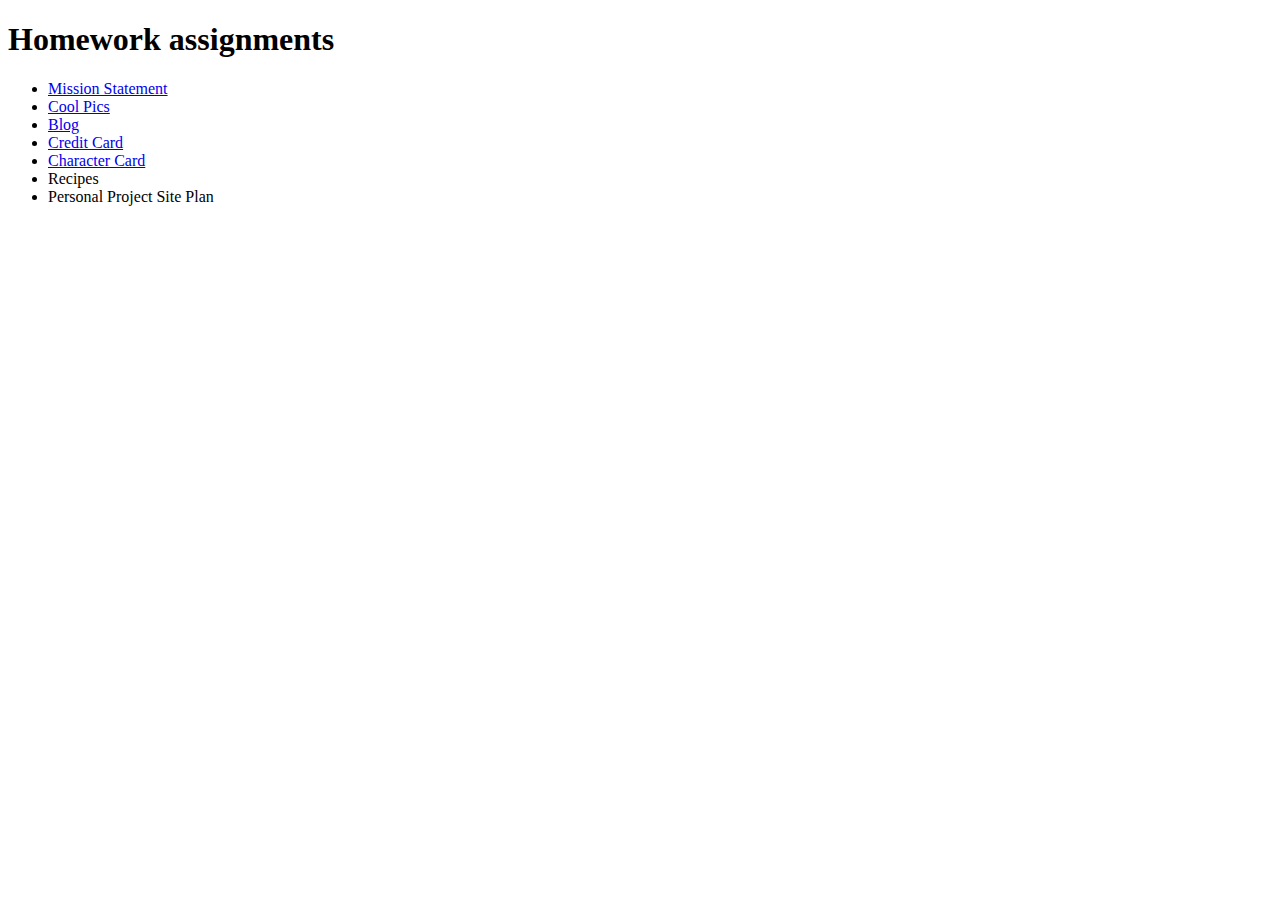
<file: index.html>
<!DOCTYPE html>
<html lang="en">
<head>
    <meta charset="UTF-8">
    <meta name="viewport" content="width=device-width, initial-scale=1.0">
    <title>Document</title>
</head>
<body>
    <h1>Homework assignments</h1>
    <ul>
        <li><a href="mission/index.html">Mission Statement</a></li>
        <li><a href="coolpic/index.html">Cool Pics</a></li>
        <li><a href="blog/index.html">Blog</a></li>
        <li><a href="creditcard/index.html">Credit Card</a></li>
        <li><a href="charactercard/index.html">Character Card</a></li>
        <li><a href="recipes/index.html"></a>Recipes</li>
        <li><a href="ethachu/site-plan.html"></a>Personal Project Site Plan</li>

    </ul>
    
    
</body>
</html>
</file>
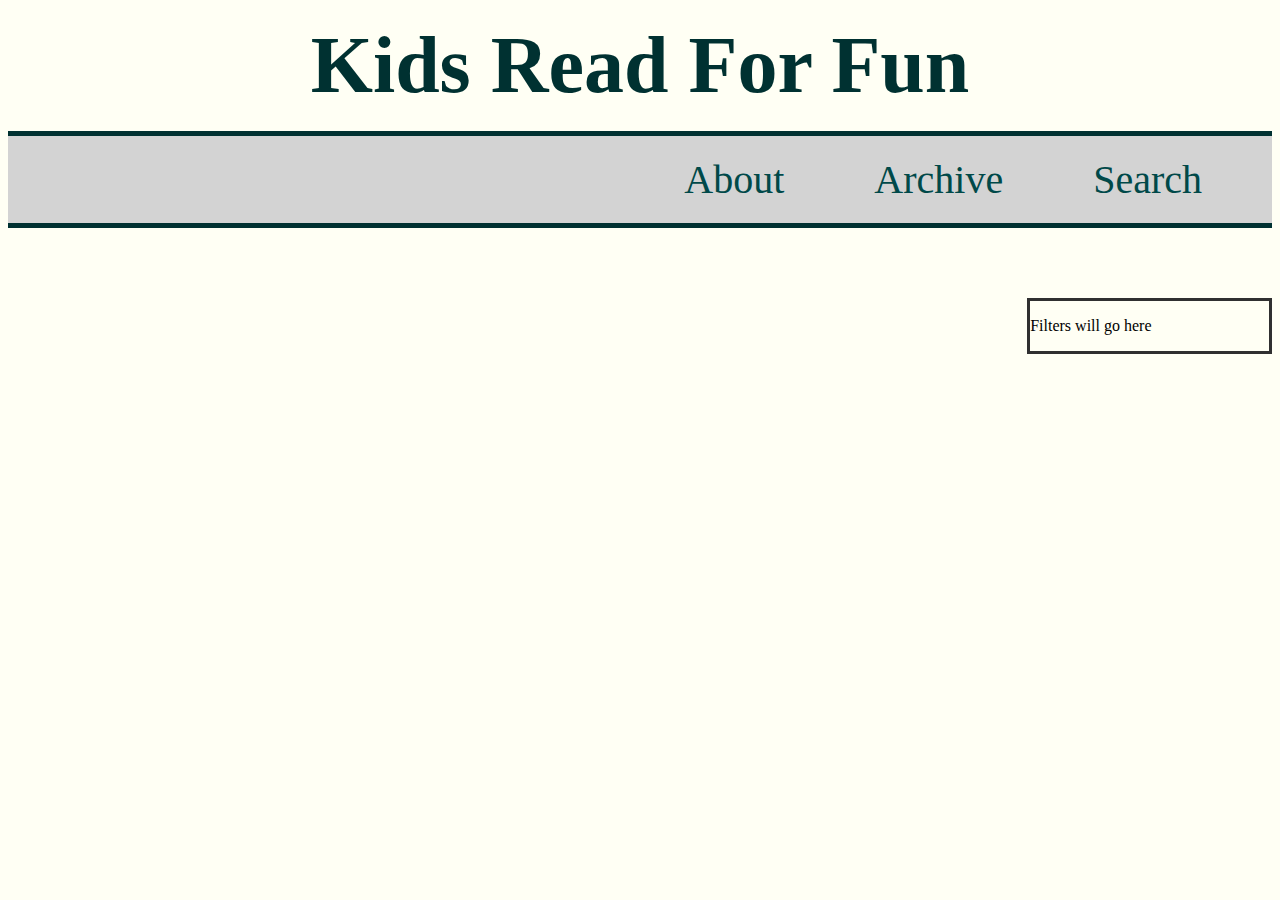
<file: blog/index.html>
<!DOCTYPE html>
<html>
<head>
    <meta charset="UTF-8" />
    <title>Book Blog</title>
    <meta name="author" content="Aaron Aultz">
    <meta name="description" content="book blog exercise">
    <meta name="viewport" content="width=device-width, initial-scale=1.0">
    <link rel="stylesheet" href="blog.css">
    <script src="blog.js" defer></script>

</head>
<body>
    <header>
        <h1 class="main-title">Kids Read For Fun</h1>
        <nav  class="main-nav">
            <ul>
                <li><a href="#">About</a></li>
                <li><a href="#">Archive</a></li>
                <li><a href="#">Search</a></li>
            </ul>
        </nav>
    </header>
    <main>
        <div class="grid-container">
            <div class="blog-articles" id="articlesContainer">
            </div>
            <div class="filter-column">
                <p>Filters will go here</p>
            </div>
            
            
            
        </div>
    </main>
    <footer>

    </footer>
</body>
</html>
</file>
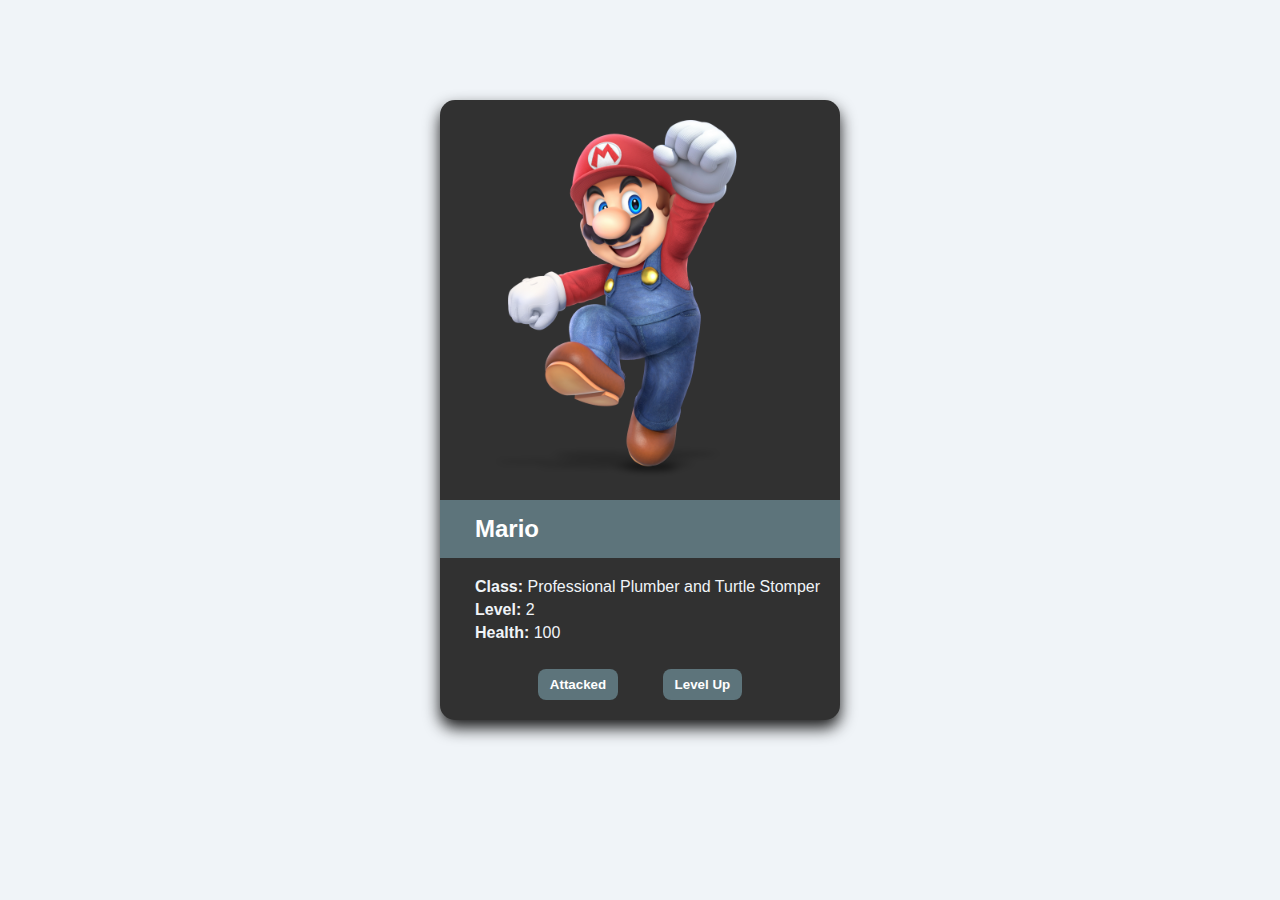
<file: charactercard/index.html>
<!DOCTYPE html>
<html lang="en">
<head>
    <meta property="og:title" content="Character Card">
    <meta property="og:type" content="website" />
    <meta property="og:description" content="Dynamic Character Card">
    <meta property="og:image" content="URL to an image">
    <meta property="og:url" content="URL of the page">
    <meta name="twitter:card" content="summary_large_image">
    <meta charset="UTF-8" />
    <meta name="viewport" content="width=device-width, initial-scale=1.0"/>
    <title>Character Card</title>
    <link href="styles.css" rel="stylesheet">
</head>
<body>

  <div class="card">
    <img class="image" src="#" alt="mario image">
    <div class="name"></div>
    <div class="stats">
      <p><strong>Class:</strong> <span id="class"></span></p>
      <p><strong>Level:</strong> <span id="level"></span></p>
      <p><strong>Health:</strong> <span id="health"></span></p>
    </div>

    <div class="buttons">
      <button id='attacked'>Attacked</button>
      <button id='levelup'>Level Up</button>
    </div>

    <p id="log"></p>
  </div>

  <script src="script.js"></script>
  </body>
</html>
</file>
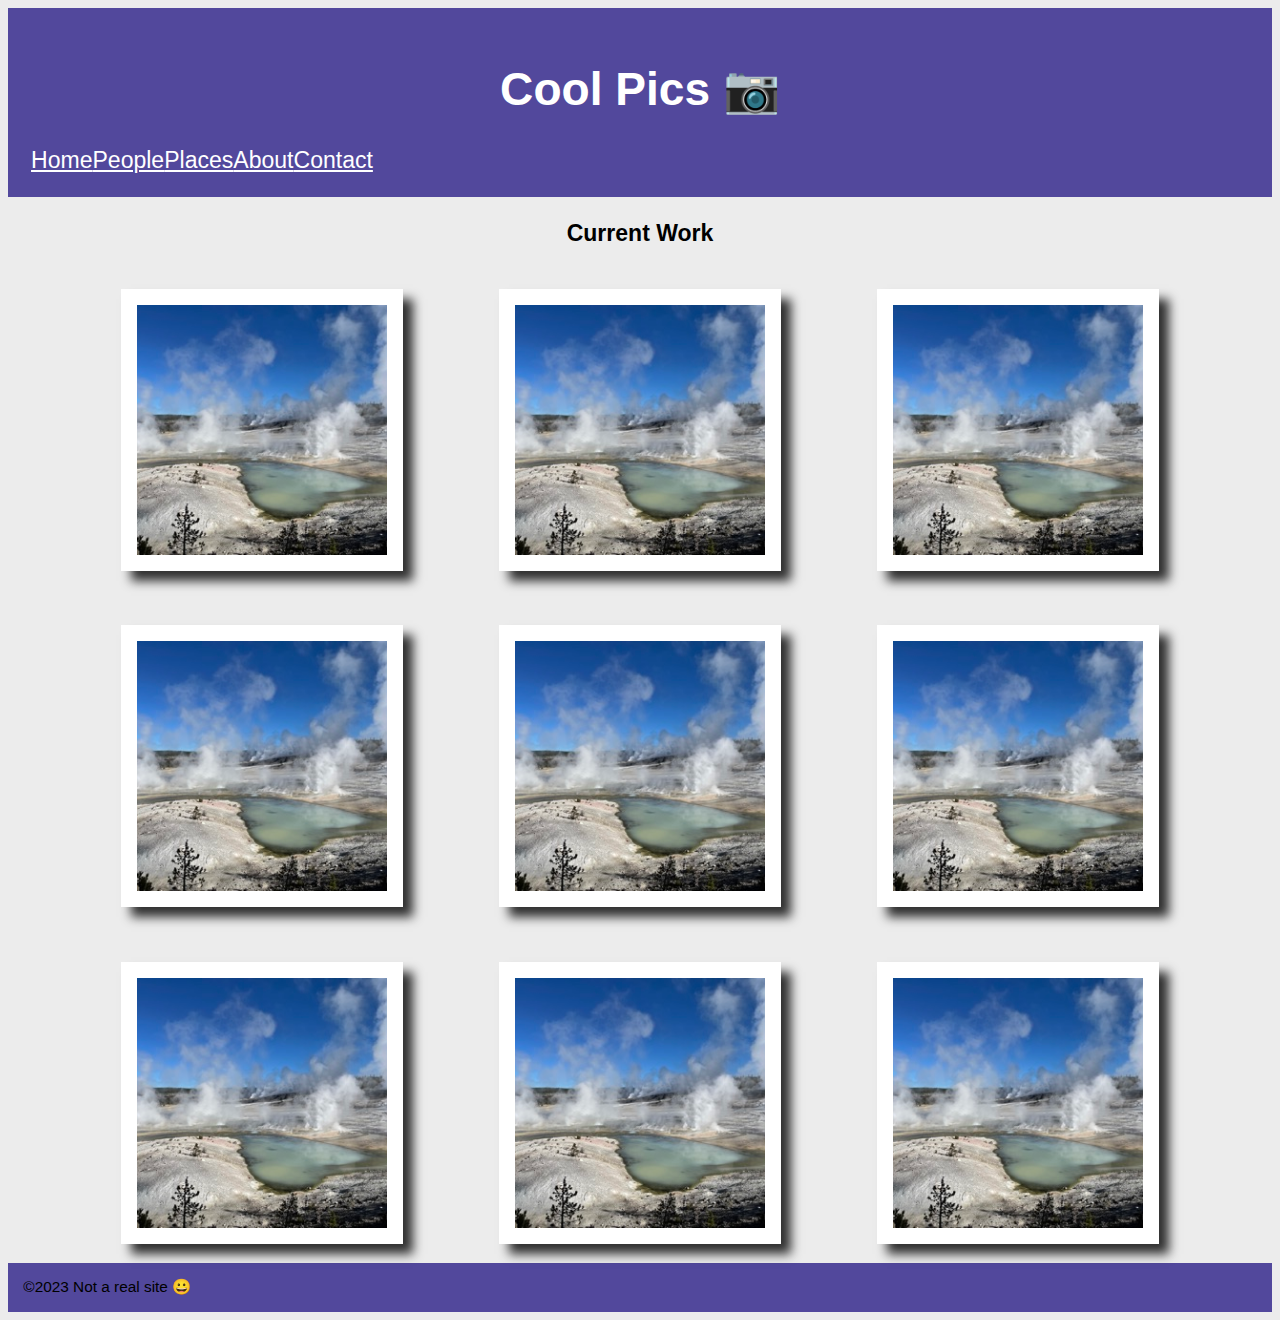
<file: coolpics/index.html>
<!DOCTYPE html>
<html lang="en">
<head>
    <meta charset="UTF-8">
    <meta name="author" content="Aaron Aultz">
    <meta name="description" content="cool pics exercise">
    <meta name="viewport" content="width=device-width, initial-scale=1.0">
    <title>Cool Pics</title>
    <link rel="stylesheet" href="coolpics.css">
    
</head>
<body>
    <header>
        <h1>Cool Pics 📷</h1>
        <div class="button-container">
            <button class = "menu-btn">Menu</button>
        </div>
        <nav class = "menu">
           <a href = "#">Home</a> 
           <a href = "#">People</a> 
           <a href = "#">Places</a>
           <a href = "#">About</a>
           <a href = "#">Contact</a>   
        </nav>
    </header>
    <a class = "gallery_heading">Current Work</a>
    <main>
        
        <div class="gallery">
            <figure>
                <img src="norris-sm.jpeg" alt="picture">
            </figure>
            <figure>
                <img src="norris-sm.jpeg" alt="picture">
            </figure>
            <figure>
                <img src="norris-sm.jpeg" alt="picture">
            </figure>
            <figure>
                <img src="norris-sm.jpeg" alt="picture">
            </figure>
            <figure>
                <img src="norris-sm.jpeg" alt="picture">
            </figure>
            <figure>
                <img src="norris-sm.jpeg" alt="picture">
            </figure>
            <figure>
                <img src="norris-sm.jpeg" alt="picture">
            </figure>
            <figure>
                <img src="norris-sm.jpeg" alt="picture">
            </figure>
            <figure>
                <img src="norris-sm.jpeg" alt="picture">
            </figure>
        </div>
    </main>
    <footer>
        <a>©2023 Not a real site 😀</a>
    </footer>





    <script src="coolpics.js"></script>
</body>
</html>
</file>
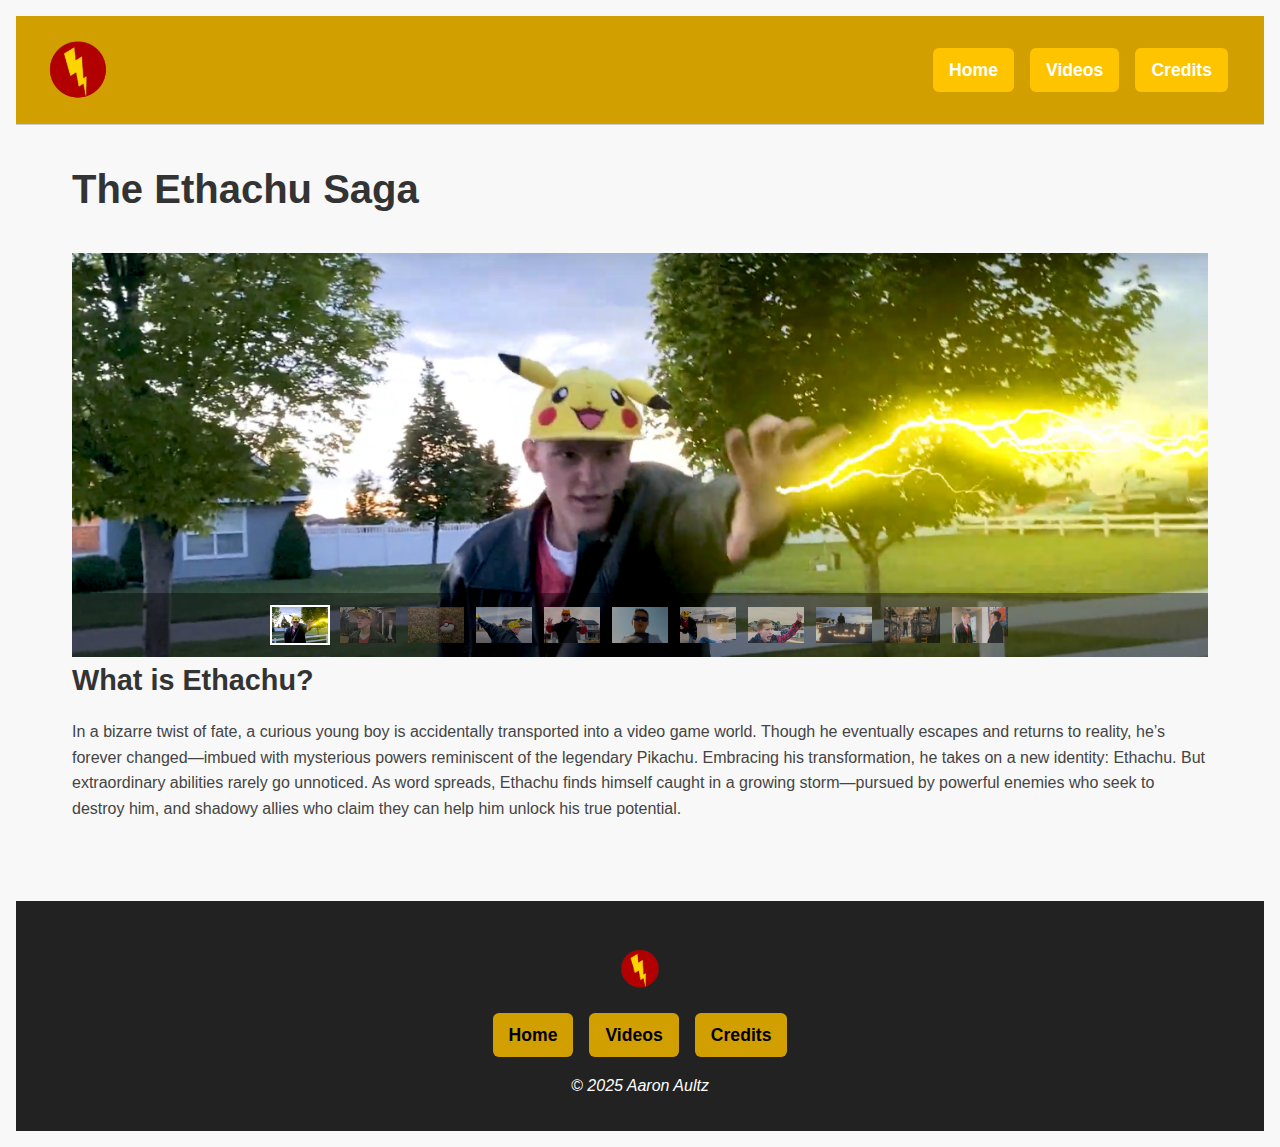
<file: ethachu/index.html>
<!DOCTYPE html>
<html lang="en">
<head>
    <meta charset="UTF-8">
    <meta name="viewport" content="width=device-width, initial-scale=1.0">
    <meta name="author" content="Aaron Aultz">
    <meta name="description" content="Ethachu Movie Series">
    <title>The Ethachu Saga</title>
    <link rel="stylesheet" href="ethachu.css">
    <link rel="icon" type="image/png" href="images/official-logo.png">

</head>
<body>
    <header>
        <img class="main-logo" src="images/official-logo.png" alt="Ethachu Official Logo">
        
        <nav  class="main-nav">
            <ul>
                <li><a href="index.html">Home</a></li>
                <li><a href="videos.html">Videos</a></li>
                <li><a href="credits.html">Credits</a></li>
            </ul>
        </nav>
    </header>
    <main>
        <div class="container">
            <div class="hero-slides">
                <h1 class="main-title">The Ethachu Saga</h1>
                <img id="hero-image" src="images/ethachu_actionshot1.png" alt="Hero image">
                <div id="thumbnail-bar" class="thumbnail-bar"></div>
            </div>
            <div class="description">
                <h2>What is Ethachu?</h2>
                <p>In a bizarre twist of fate, a curious young boy is accidentally transported into a video game world. Though he eventually escapes and returns to reality, he’s forever changed—imbued with mysterious powers reminiscent of the legendary Pikachu. Embracing his transformation, he takes on a new identity: Ethachu. But extraordinary abilities rarely go unnoticed. As word spreads, Ethachu finds himself caught in a growing storm—pursued by powerful enemies who seek to destroy him, and shadowy allies who claim they can help him unlock his true potential. </p>
            </div>
        </div>
    </main>
    <footer>
        <img class="main-logo" src="images/official-logo.png" alt="Ethachu Official Logo">
        <nav  class="footer-nav">
            <ul>
                <li><a href="index.html">Home</a></li>
                <li><a href="videos.html">Videos</a></li>
                <li><a href="credits.html">Credits</a></li>
            </ul>
        </nav>
        <address>&copy; 2025 Aaron Aultz</address>
    </footer>

    <script src = "ethachu.js"></script>
</body>
</html>
</file>
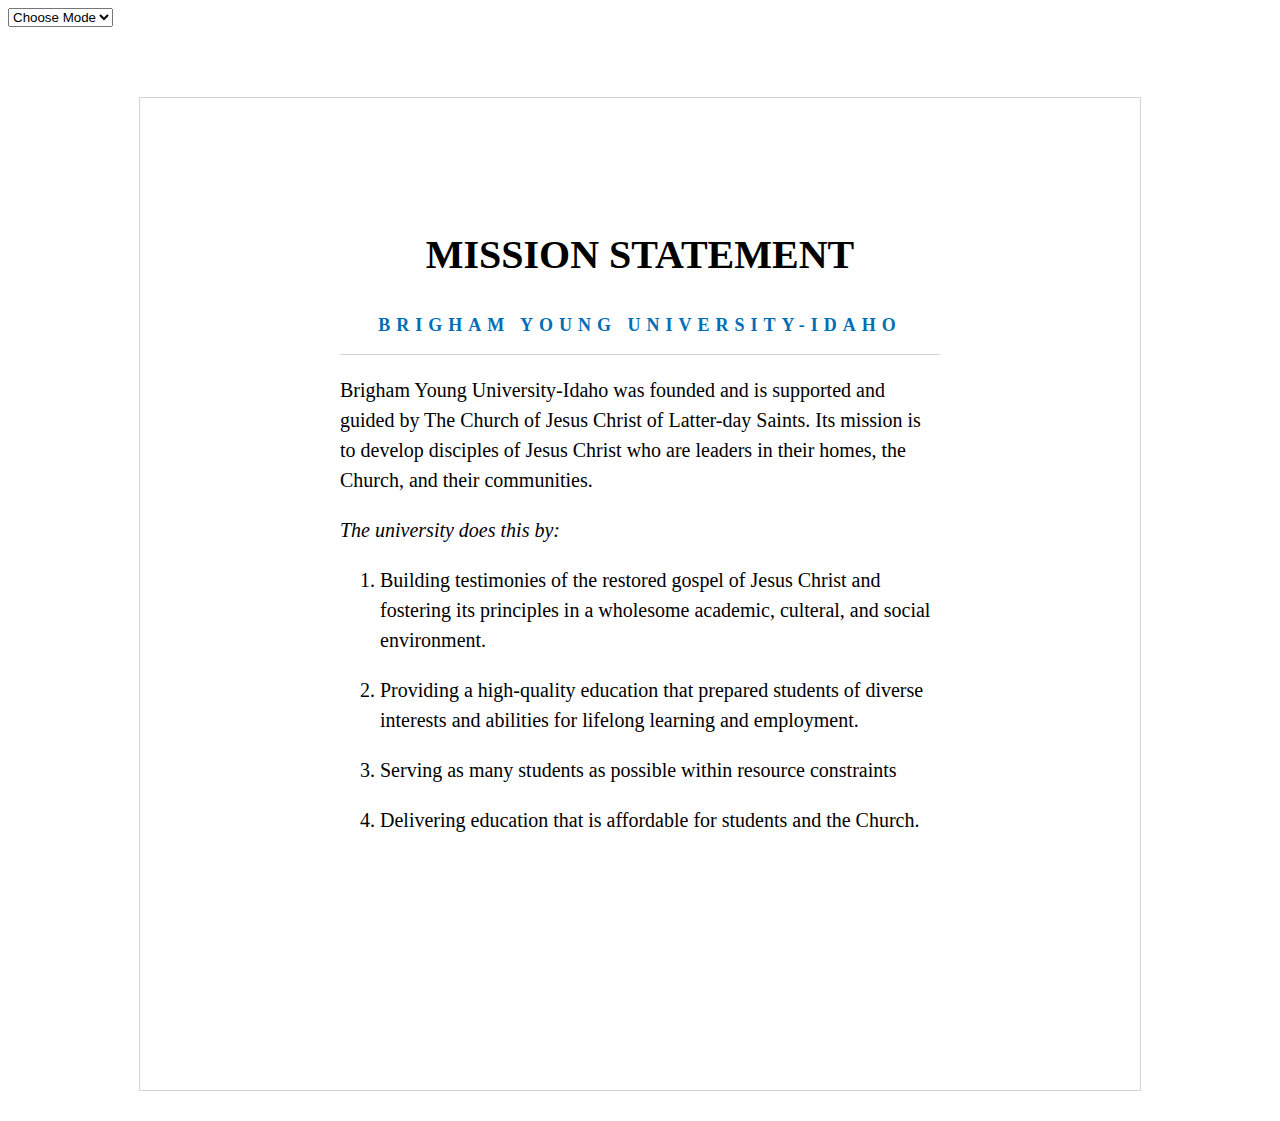
<file: mission/index.html>
<!DOCTYPE html>
<html lang="en">
<head>
    <meta charset="UTF-8">
    <meta name="viewport" content="width=device-width, initial-scale=1.0">
    <title>BYUI Mission Statement</title>
    <link rel="stylesheet" href="styles.css">
</head>
<body class="none">
    <select>
        <option>Choose Mode</option>
        <option value="dark">Dark</option>
        <option value="light">Light</option>
    </select>
    <div class = wrap>
        <div class = content>
            <header>
                <h1>MISSION STATEMENT</h1>
                <h2>BRIGHAM YOUNG UNIVERSITY-IDAHO</h2>
            </header>
            <main>
                <p>Brigham Young University-Idaho was founded and is supported and guided by The Church of Jesus Christ of Latter-day Saints. Its mission is to develop disciples of Jesus Christ who are leaders in their homes, the Church, and their communities.</p>
                <p><em>The university does this by:</em></p>
                <ol class = "list">
                    <li>Building testimonies of the restored gospel of Jesus Christ and fostering its principles in a wholesome academic, culteral, and social environment.</li>
                    <li>Providing a high-quality education that prepared students of diverse interests and abilities for lifelong learning and employment.</li>
                    <li>Serving as many students as possible within resource constraints</li>
                    <li>Delivering education that is affordable for students and the Church.</li>
                </ol>
            </main>
            <footer>
                <img src="byuilogo_dark.png" alt = "BYUI Logo" id = "logo">
            </footer>
        </div>
    </div>




    <script src="mission.js"></script>
</body>
</html>
</file>
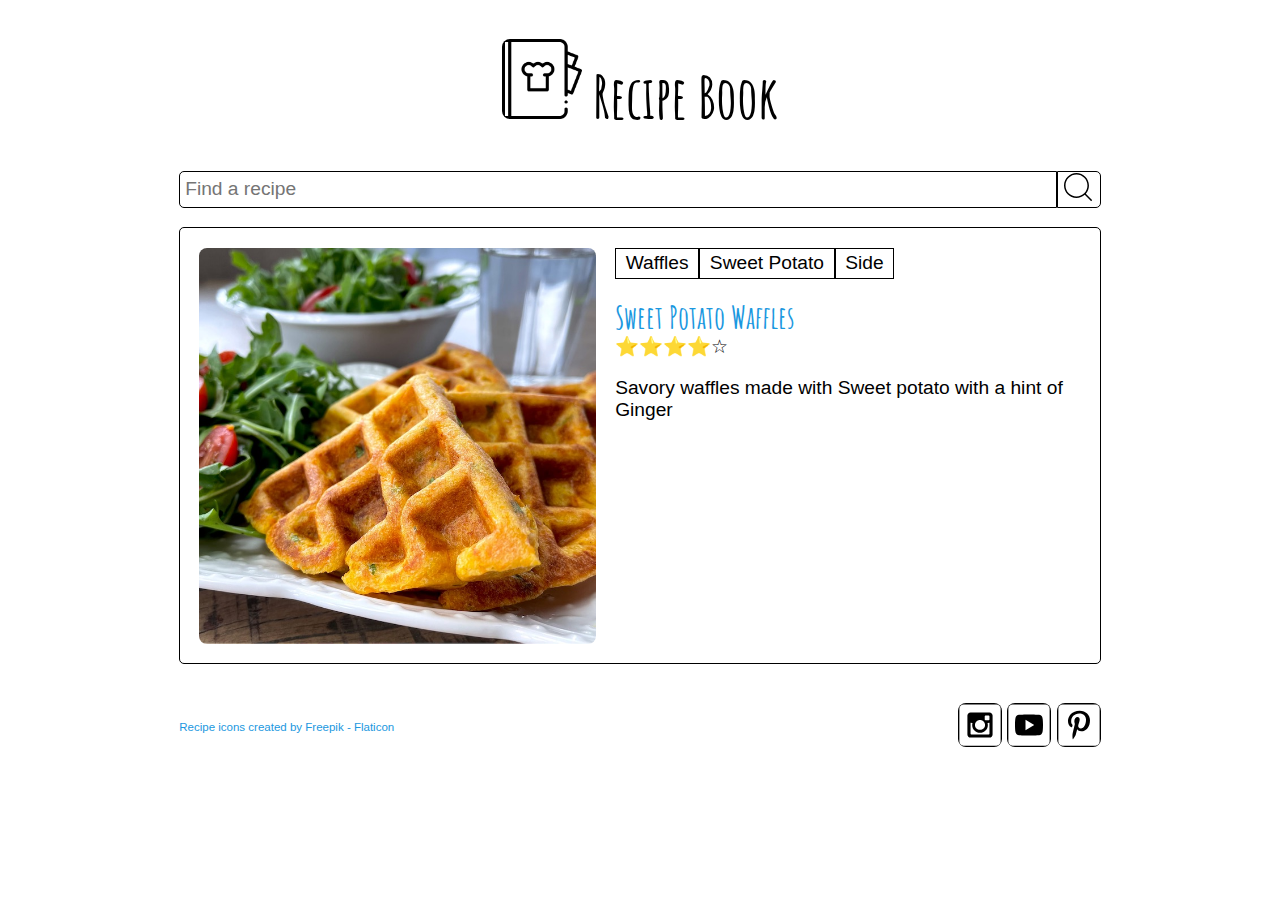
<file: recipes/index.html>
<!DOCTYPE html>
<html lang="en">
<head>
    <meta charset="UTF-8">
    <meta name="viewport" content="width=device-width, initial-scale=1.0">
    <meta name="author" content="Aaron Aultz">
    <meta name="description" content="recipe book exercise">
    <title>Recipes</title>
    <link rel="icon" href="favicon.ico">
    <link rel="stylesheet" href="recipes.css">
</head>
<body>
    <header>
        
        <h1>
            <img src="images/recipe-book.png" alt="Recipe Book Icon">
            Recipe Book
        </h1>
        
    </header>

    <main>
        <form id="search-form" role="search">
            <input id="search-input" type="search" name="search-bar" placeholder= "Find a recipe" aria-label="Search through site content">
            <button id="searchButton">
                <img src="images/search.svg" alt="search icon"/>
            </button>
        </form>
        <section class = "recipe-list">
            <div id="recipe-container">

            </div>
        </section>
    </main>
    <footer>
        <a class="attribution" href="https://www.flaticon.com/free-icons/recipe" title="recipe icons">Recipe icons created by Freepik - Flaticon</a>
        <div class="social">
            <!-- Social media icons provided under CC from https://www.iconfinder.com/AlfredoCreates  -->
            <a href="#"><img src="images/instagram_icon.svg" alt="instagram icon"></a>
            <a href="#"><img src="images/youtube_icon.svg" alt="youtube icon"></a>
            <a href="#"><img src="images/pinterest_icon.svg" alt="pinterest icon"></a>
        </div> 
    </footer>
    
    <script src = "recipes.js"></script>
</body>
</html>
</file>
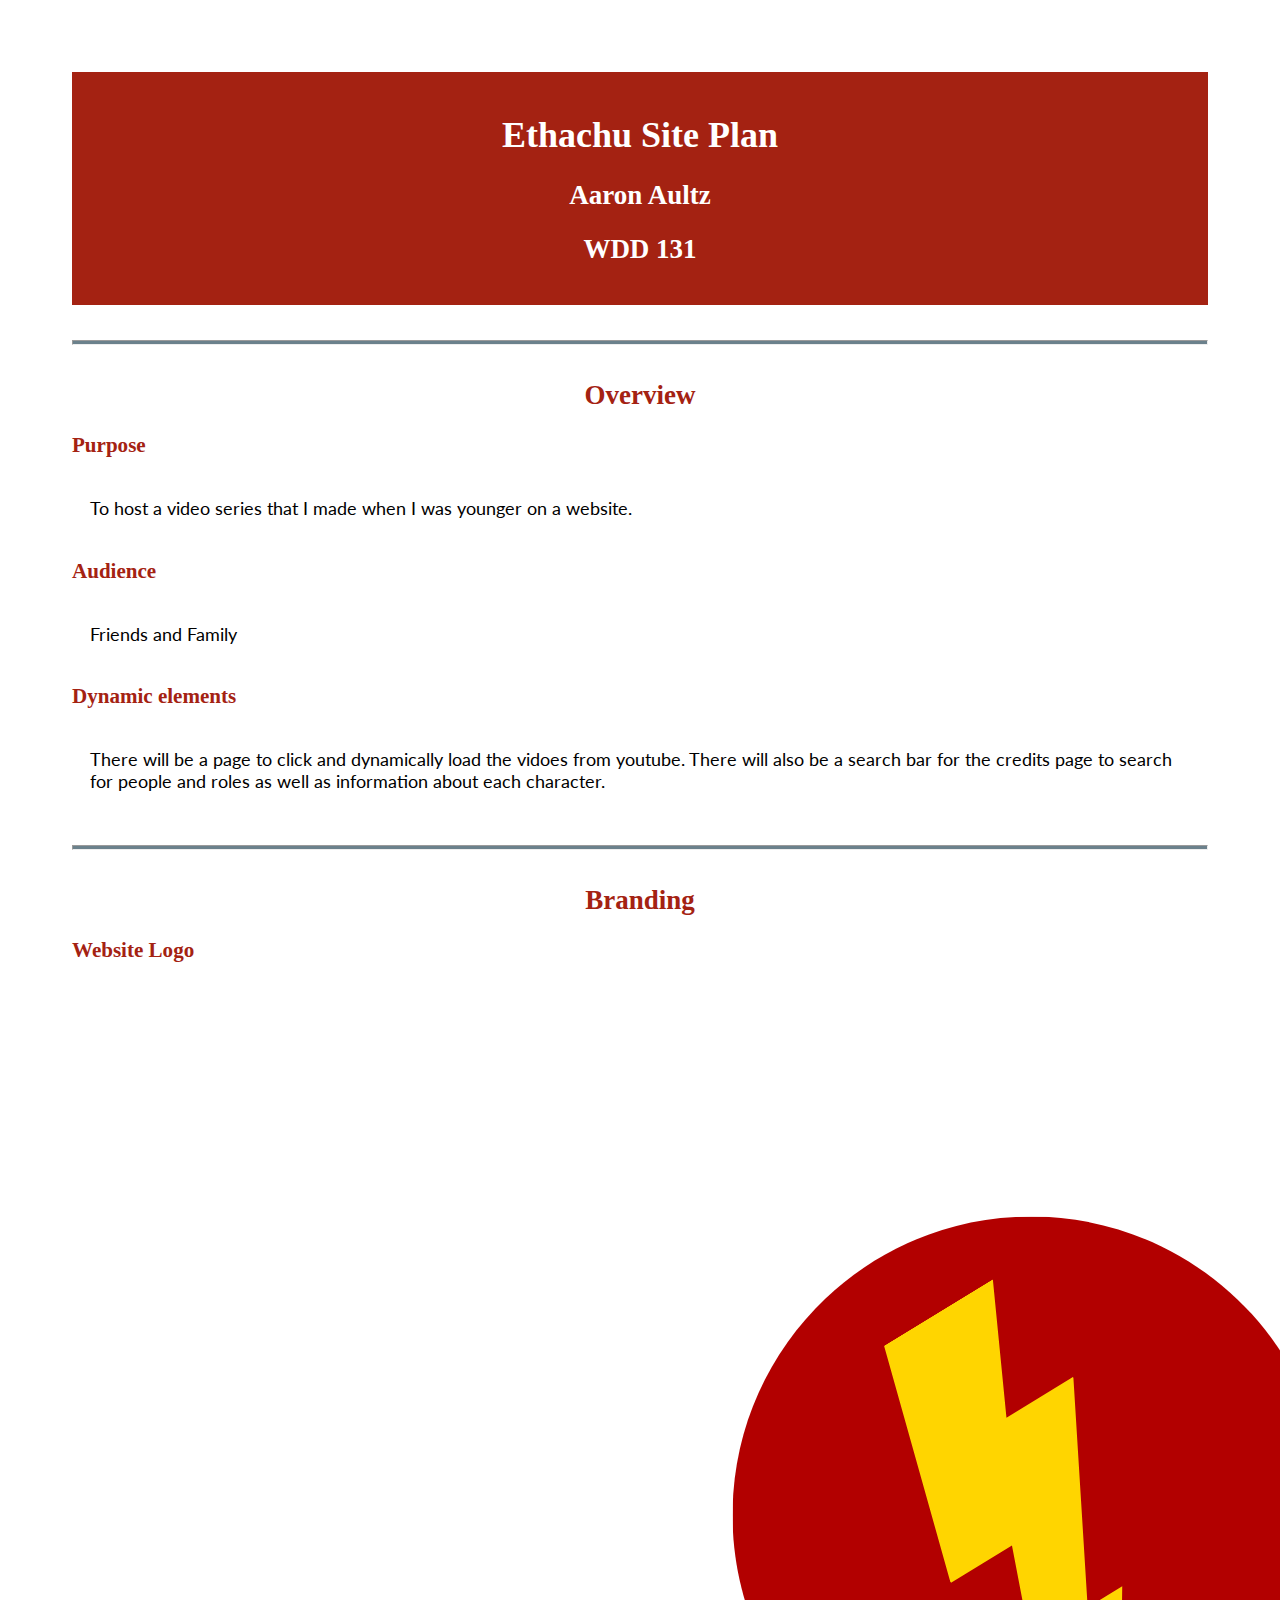
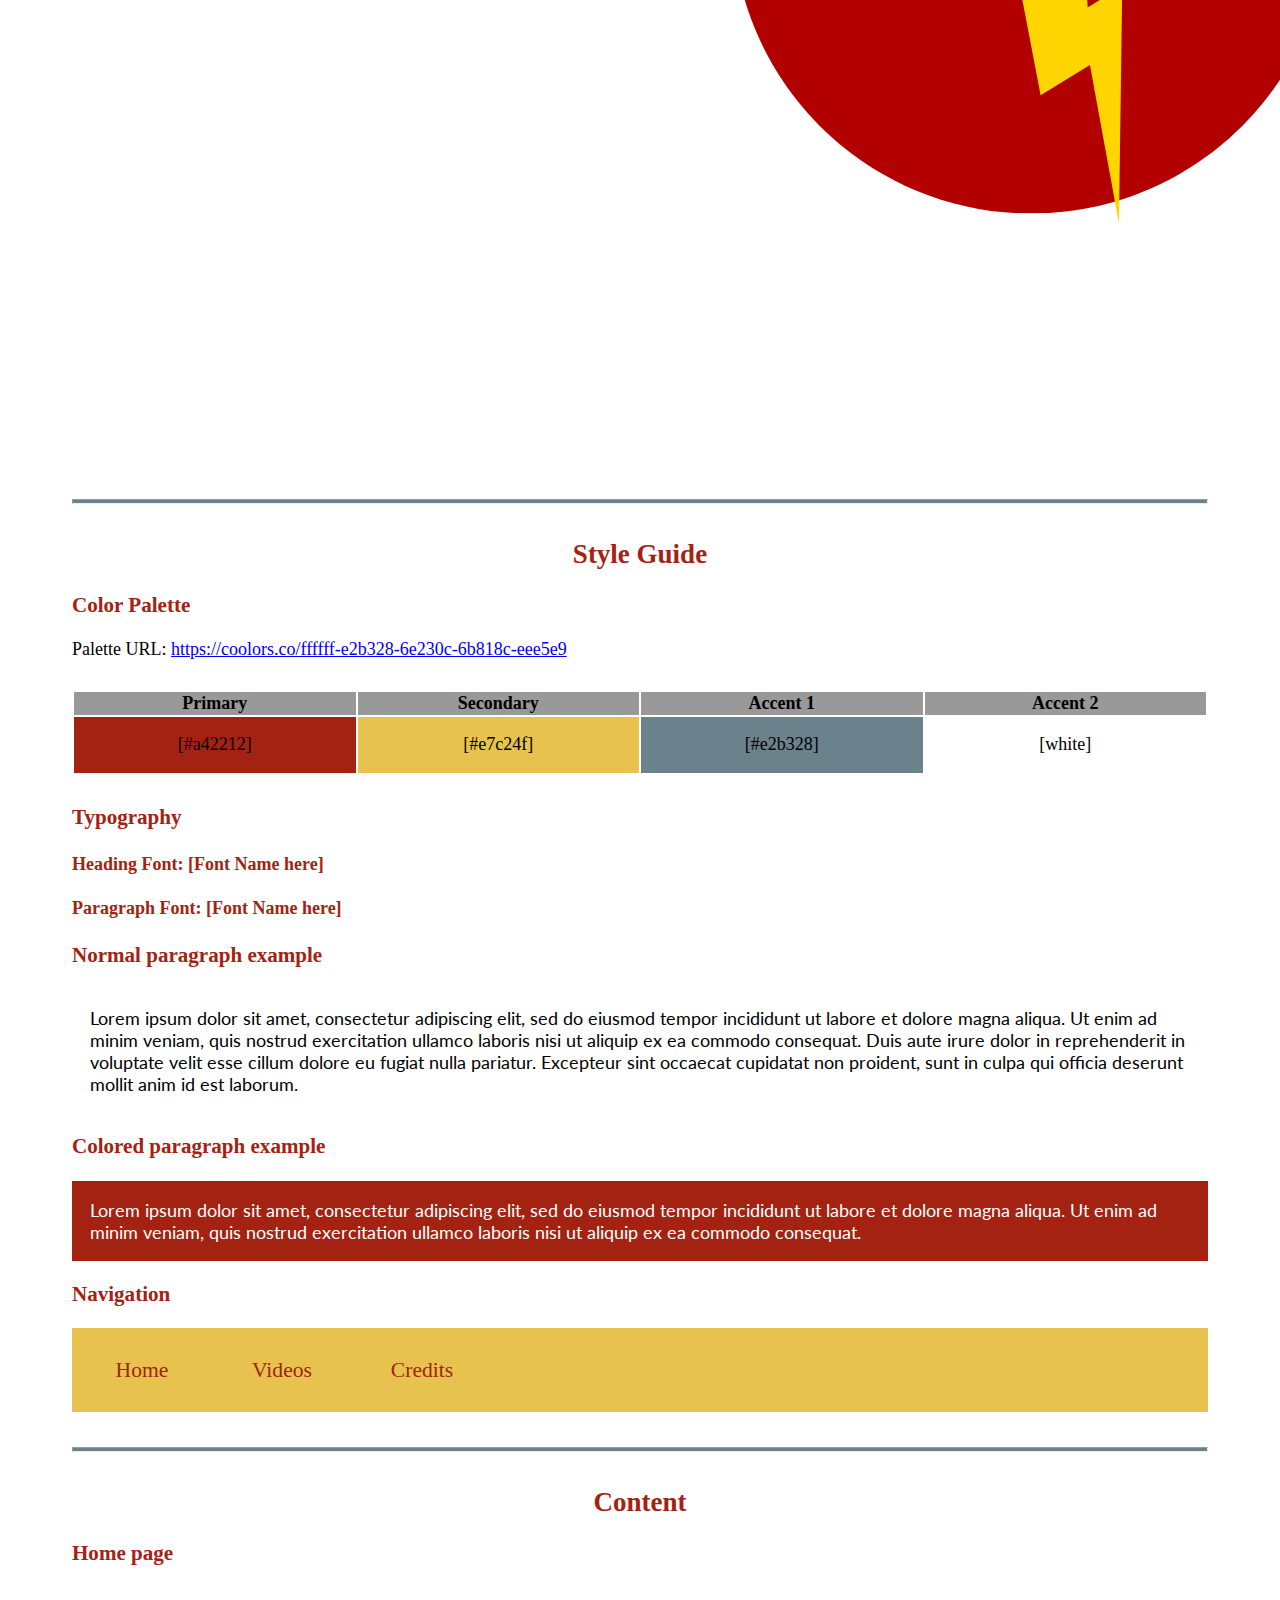
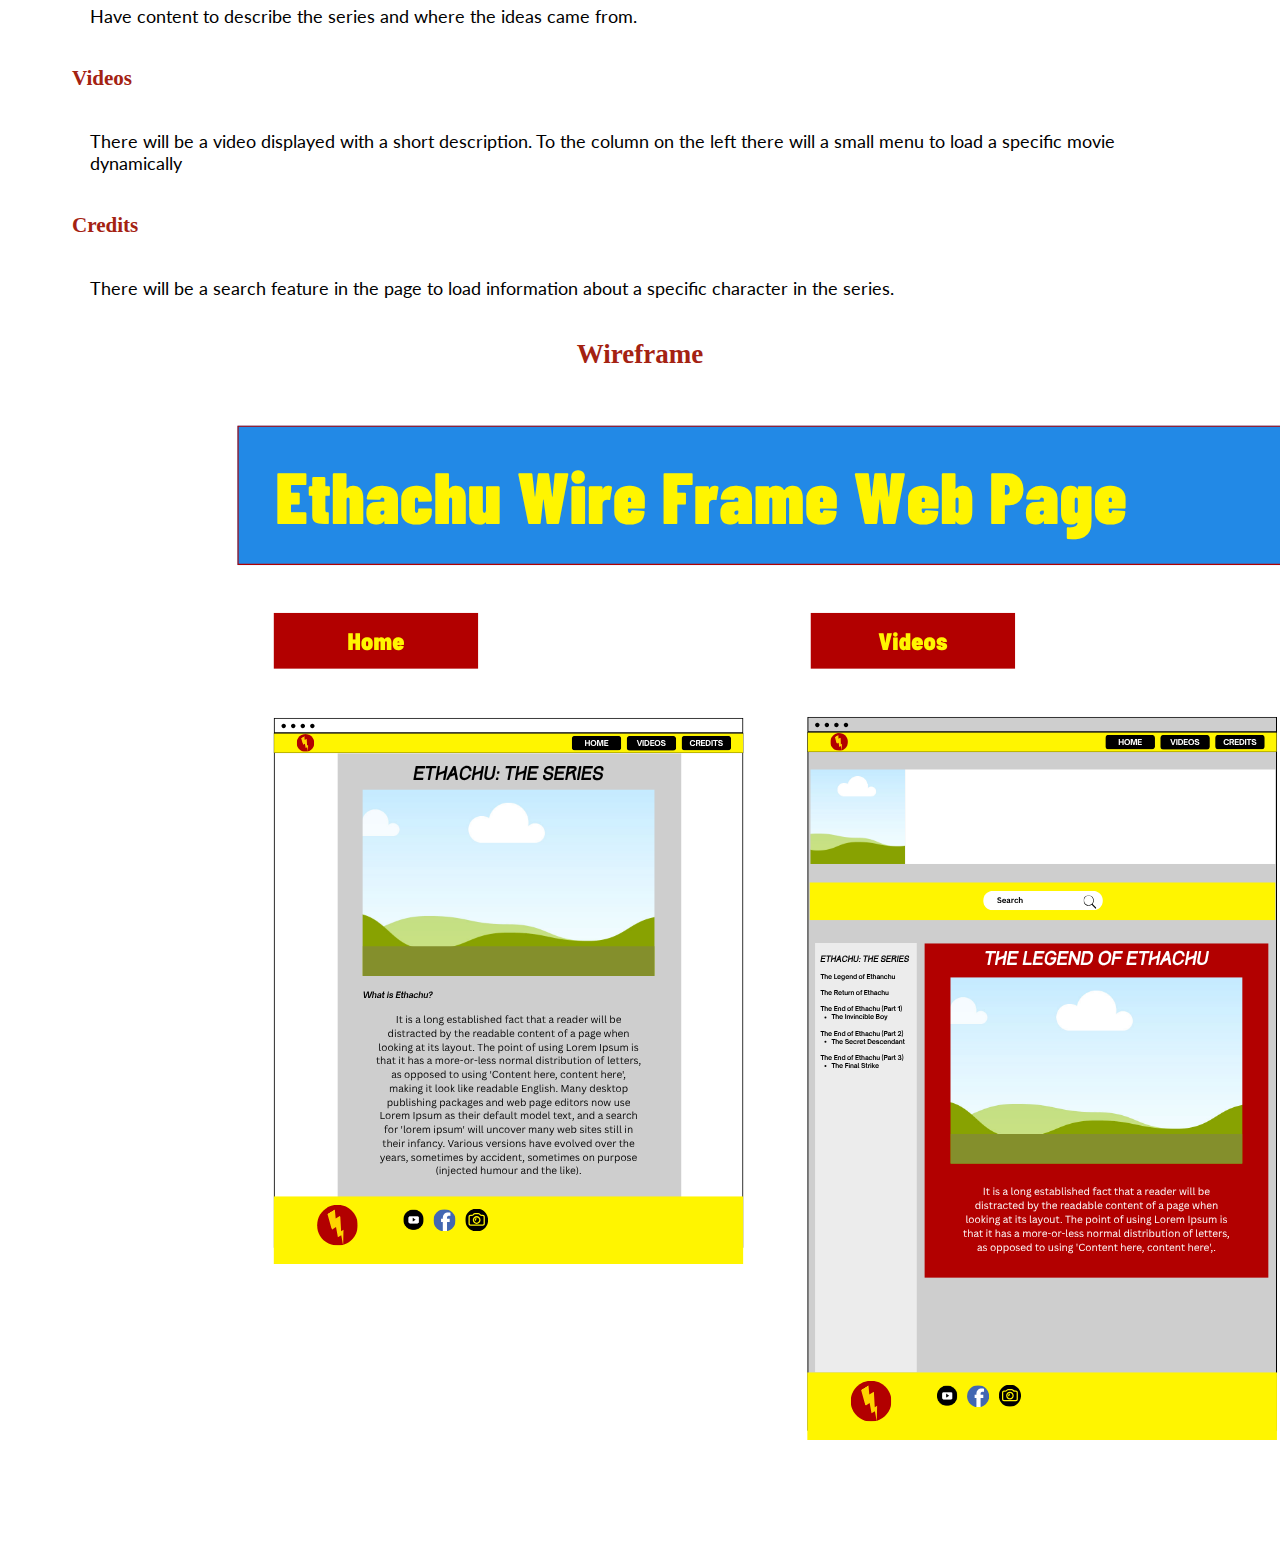
<file: ethachu/site-plan.html>
<!DOCTYPE html>
<html lang="en-us">
	<head>
		<meta charset="utf-8" />
		<title>Site Plan</title>
		<link type="text/css" rel="stylesheet" href="site-plan.css" />
	</head>

	<body>
		<header>
			<h1>Ethachu Site Plan</h1>
			<h2>Aaron Aultz</h2>
			<h2>WDD 131</h2>
			<!-- In the header above, add the name or your site, your name and class number. For example if you are in section 3 you would put WDD 131.03 -->
		</header>
		<main>
			<!-- ------------------------Steps 2-3------------------------------ -->
			<hr />
			<h2>Overview</h2>
			<h3>Purpose</h3>
			<p>To host a video series that I made when I was younger on a website.</p>
			<!-- change this -->

			<h3>Audience</h3>
			<p>Friends and Family</p>
			<!-- change this -->

			<h3>Dynamic elements</h3>
			<p>There will be a page to click and dynamically load the vidoes from youtube. There will also be a search bar for the credits page to search for people and roles as well as information about each character.</p>
			<!-- change this -->

			<hr />
			<h2>Branding</h2>
			<h3>Website Logo</h3>
			<!-- Replace this with some sort of logo for your site.  A logo can be as simple as the name of your site in a nice font :) -->
			<img src="logo.png" alt="Logo image" />
			<hr />
			<h2>Style Guide</h2>

			<!-- ------------------------Steps 4-8------------------------------ -->

			<h3>Color Palette</h3>
			<!--  The colors you choose for a website are one of the most important decisions you will make. Follow the instructions on the activity in iLearn then return and replace the color codes below with the hex color codes (the 6 digit numbers that show at the bottom of each color) for the colors you have chosen below.  You should have at least 2 colors but do not have to fill in all 4 if you do not need them.  -->

			<!-- Copy and paste the URL to your finished palette below Make sure to paste it into both spots -->
			Palette URL:
			<a
				href="https://coolors.co/ffffff-e2b328-6e230c-6b818c-eee5e9"
				target="_blank"
				>https://coolors.co/ffffff-e2b328-6e230c-6b818c-eee5e9</a
			>

			<table class="colors">
				<tbody>
					<tr>
						<th>Primary</th>
						<th>Secondary</th>
						<th>Accent 1</th>
						<th>Accent 2</th>
					</tr>
					<!-- Replace the numbers in the boxes below with your hex color codes. Then switch to the site-plan.css file and change your colors there as well. -->
					<tr>
						<td class="primary">[#a42212]</td>
						<td class="secondary">[#e7c24f]</td>
						<td class="accent1">[#e2b328]</td>
						<td class="accent2">[white]</td>
					</tr>
				</tbody>
			</table>

			<!-- ------------------------Step 9------------------------------ -->

			<h3>Typography</h3>
			<!-- Choose a font for your paragraphs (body copy) and headlines. What font(s) have you chosen? Why did you choose what you did?  Make sure to review the list of web safe fonts at W3Schools.org as a starting point.  Think also about which of your colors above you might use for background and font colors. -->

			<h4>
				Heading Font: [Font Name here]
				<!-- change this -->
			</h4>
			<h4>
				Paragraph Font: [Font Name here]
				<!-- change this -->
			</h4>
			<h3>Normal paragraph example</h3>
			<p>
				Lorem ipsum dolor sit amet, consectetur adipiscing elit, sed do eiusmod
				tempor incididunt ut labore et dolore magna aliqua. Ut enim ad minim
				veniam, quis nostrud exercitation ullamco laboris nisi ut aliquip ex ea
				commodo consequat. Duis aute irure dolor in reprehenderit in voluptate
				velit esse cillum dolore eu fugiat nulla pariatur. Excepteur sint
				occaecat cupidatat non proident, sunt in culpa qui officia deserunt
				mollit anim id est laborum.
			</p>
			<h3>Colored paragraph example</h3>
			<p class="colored">
				Lorem ipsum dolor sit amet, consectetur adipiscing elit, sed do eiusmod
				tempor incididunt ut labore et dolore magna aliqua. Ut enim ad minim
				veniam, quis nostrud exercitation ullamco laboris nisi ut aliquip ex ea
				commodo consequat.
			</p>

			<!-- ------------------------Step 10------------------------------ -->

			<h3>Navigation</h3>
			<!-- Think about how you want your navigation bar to look. In the site-plan.css file change the colors to your colors to get the look you desire. -->
			<nav>
				<a href="#">Home</a>
				<a href="#">Videos</a>
				<a href="#">Credits</a>
			</nav>
			<hr />

			<h2>Content</h2>
			<h3>Home page</h3>
			<p>
                Have content to describe the series and where the ideas came from.
			</p>
			<h3>Videos</h3>
			<p>
				There will be a video displayed with a short description. To the column on the left there will a small menu to load a specific movie dynamically
			</p>
            <h3>Credits</h3>
			<p>
				There will be a search feature in the page to load information about a specific character in the series.
			</p>
            <h2>Wireframe</h2>
            <img src="ethachu_wire_frame.png" alt="ethachu wireframe" />
            
        </main>
	</body>
</html>
</file>
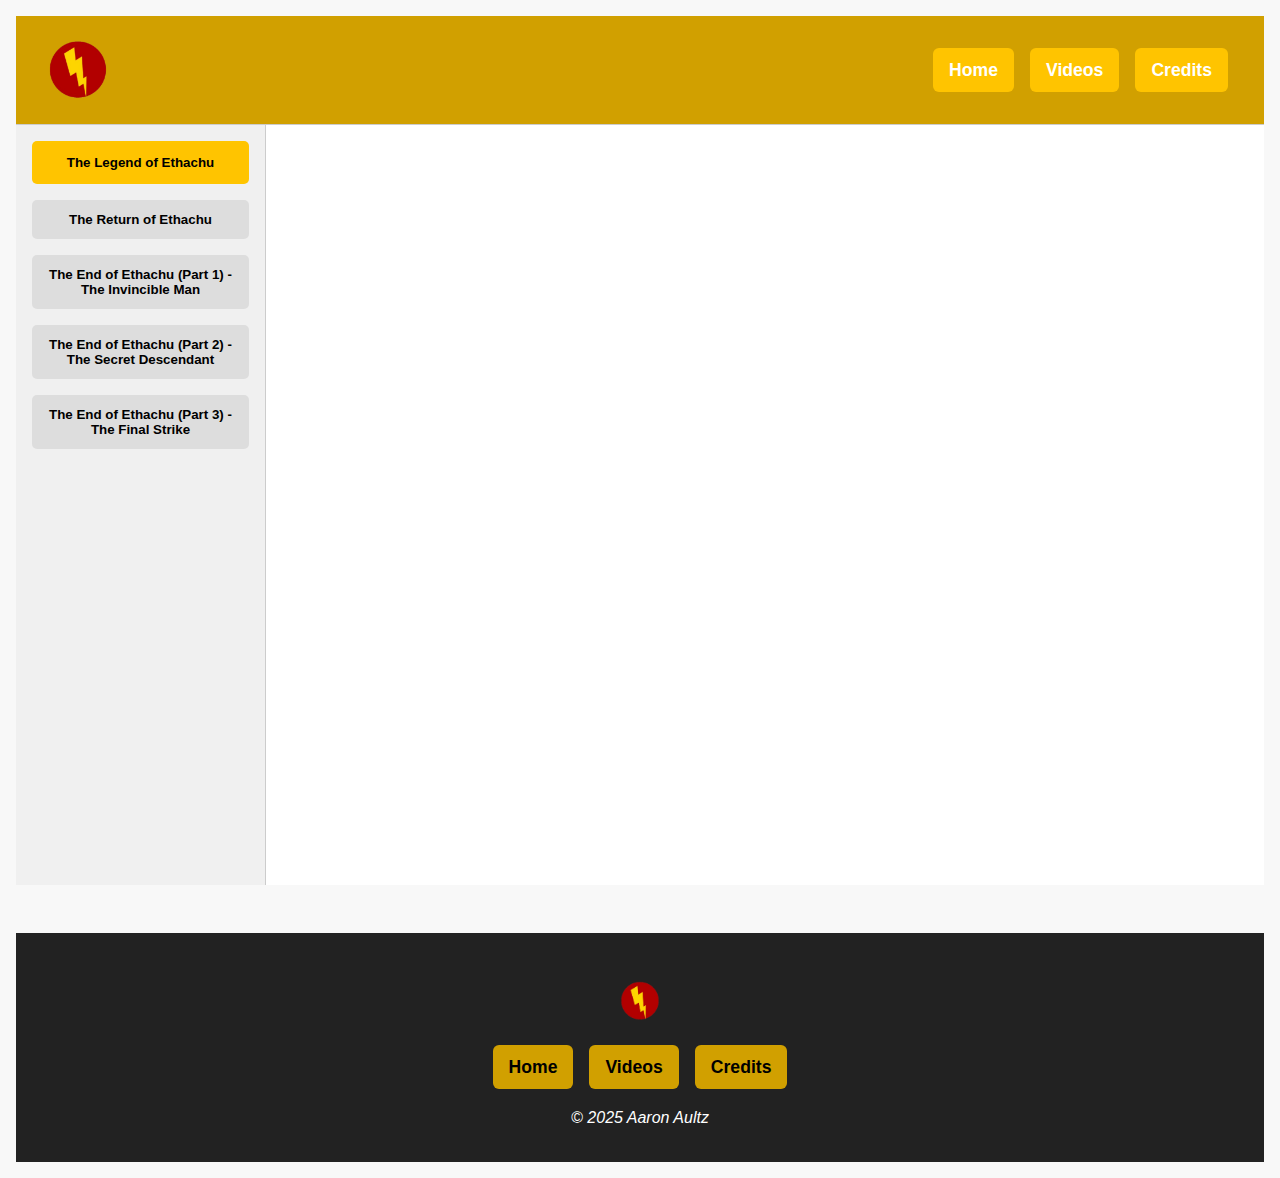
<file: ethachu/videos.html>
<!DOCTYPE html>
<html lang="en">
<head>
    <meta charset="UTF-8">
    <meta name="viewport" content="width=device-width, initial-scale=1.0">
    <meta name="author" content="Aaron Aultz">
    <meta name="description" content="Ethachu Movie Series">
    <title>Ethachu</title>
    <link rel="stylesheet" href="ethachu.css">
    <link rel="icon" type="image/png" href="images/official-logo.png">

</head>
<body>
    <header>
        <img class="main-logo" src="images/official-logo.png" alt="Ethachu Official Logo">
        
        <nav  class="main-nav">
            <ul>
                <li><a href="index.html">Home</a></li>
                <li><a href="videos.html">Videos</a></li>
                <li><a href="credits.html">Credits</a></li>
            </ul>
        </nav>
    </header>

    <main class="video-layout">
    <aside class="video-sidebar">
      <button class="video-btn active" onclick="loadYouTube(this, 'https://www.youtube.com/embed/b-JsvNyzLLQ?list=PLi7kiIksxYaZoc3uFoP_FAXsLft2stWzK')">The Legend of Ethachu</button>
      <button class="video-btn" onclick="loadYouTube(this, 'https://www.youtube.com/embed/HsoZXlOvv8U?list=PLi7kiIksxYaZoc3uFoP_FAXsLft2stWzK')">The Return of Ethachu</button>
      <button class="video-btn" onclick="loadYouTube(this, 'https://www.youtube.com/embed/YZDYQLui7L0?list=PLi7kiIksxYaZoc3uFoP_FAXsLft2stWzK')">The End of Ethachu (Part 1) - The Invincible Man</button>
      <button class="video-btn" onclick="loadYouTube(this, 'https://www.youtube.com/embed/qlMKj3wl_EQ?list=PLi7kiIksxYaZoc3uFoP_FAXsLft2stWzK')">The End of Ethachu (Part 2) - The Secret Descendant</button>
      <button class="video-btn" onclick="loadYouTube(this, 'https://www.youtube.com/embed/-OD-82xYRy4?list=PLi7kiIksxYaZoc3uFoP_FAXsLft2stWzK')">The End of Ethachu (Part 3) - The Final Strike</button>
    </aside>

    <section class="video-player">
      <iframe
        id="yt-player"
        width="100%"
        height="600"
        src="https://www.youtube.com/embed/b-JsvNyzLLQ?list=PLi7kiIksxYaZoc3uFoP_FAXsLft2stWzK"
        frameborder="0"
        allow="accelerometer; autoplay; clipboard-write; encrypted-media; gyroscope; picture-in-picture"
        allowfullscreen>
      </iframe>
    </section>
  </main>

    <footer>
        <img class="main-logo" src="images/official-logo.png" alt="Ethachu Official Logo">
        <nav  class="footer-nav">
            <ul>
                <li><a href="index.html">Home</a></li>
                <li><a href="videos.html">Videos</a></li>
                <li><a href="credits.html">Credits</a></li>
            </ul>
        </nav>
        <address>&copy; 2025 Aaron Aultz</address>
    </footer>


    <script src = "ethachu.js"></script>
</body>
</html>
</file>
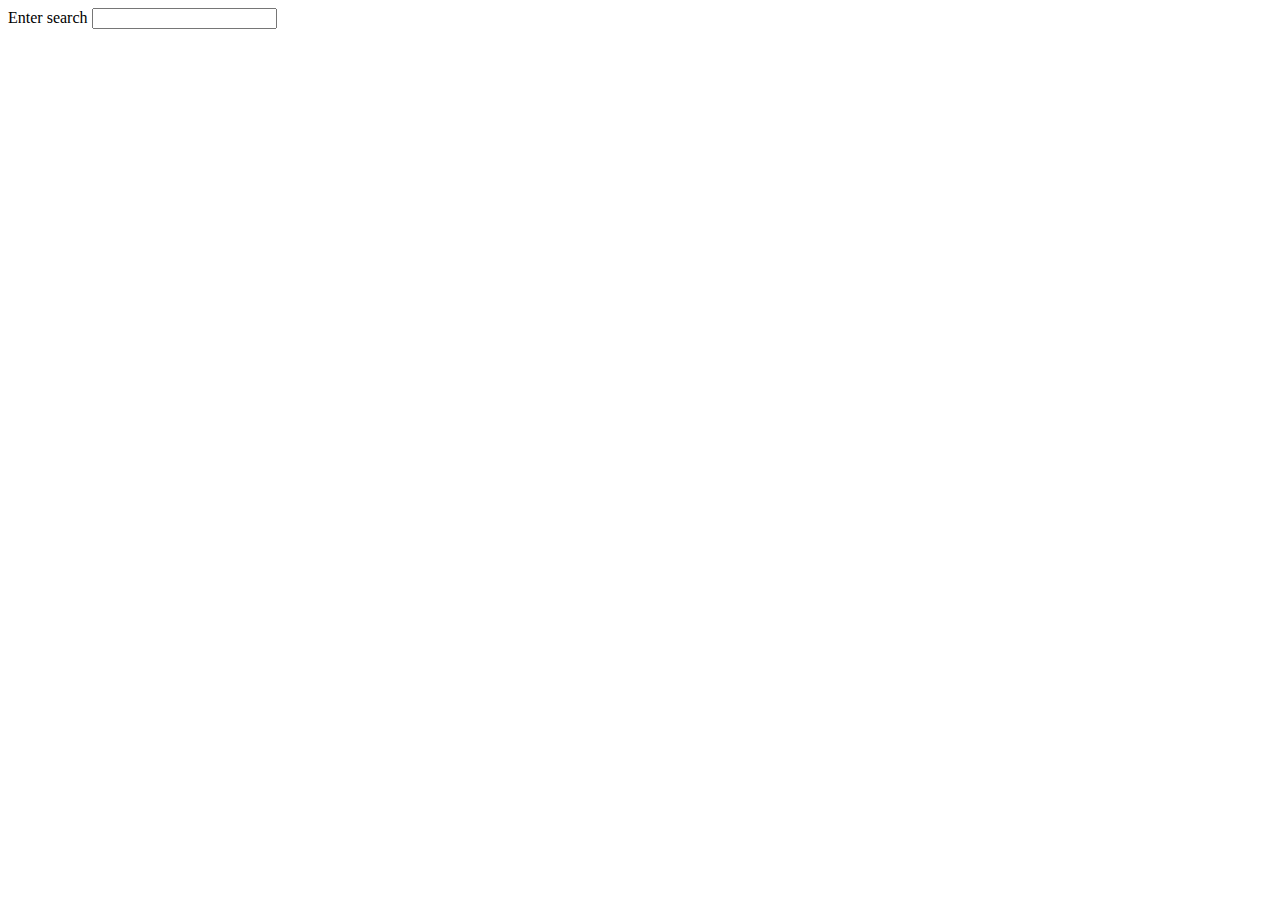
<file: sort and filter/sorting.html>
<html>
  <head>
    <title>Sorting Activities</title>
    <script src="sorting.js"></script>
  </head>
  <body>
    <label for = 'search'>Enter search</label>
    <input id="search">
  </body>
</html>
</file>
<file: blog/blog.css>
body {
    background-color: rgb(255, 255, 244);
}

/*HEADER AND NAV CSS*/

.main-title {
    text-align: center;
    font-size: 80px; 
    color: rgb(0, 49, 49);
    font-family: "Times New Roman", Times, serif;
    margin: 20px
}
.main-nav {
    width: 100%;
    background-color: lightgrey;
    font-size: 40px;
    border-bottom: 5px solid rgb(0, 49, 49);
    border-top: 5px solid rgb(0, 49, 49);
    margin: 20px 0px 70px 0px;
    padding: 10px 0;
    overflow: hidden;
    
}

.main-nav ul {
    list-style-type: none;
    margin: 0;
    padding: 0px 40px 0px 0px;
    text-align: right;
    
}

.main-nav li {
    display: inline-block;
    margin-left: 20px;
    
}

.main-nav li a {
    display: block;
    color: rgb(0, 73, 73);
    text-decoration: none;
    background-color: lightgrey;
    font-family: "Arial, Helvetica, sans-serif";
    padding: 10px 30px;
}

.main-nav li a:hover {
    color: white;
    background-color: grey;
}

/* MAIN CSS */

.grid-container {
    display: grid;
    grid-template-columns: 1fr 3fr 1fr;
    gap: 20px;
}

.left-column {
    grid-column: 1;
    text-align: right;
    font-size: 25px;
    font-family: "Arial, Helvetica, sans-serif";
}

.date {
    font-family: "Times New Roman", Times, serif;
    font-size: 30px;
    color: rgb(48, 48, 48);
}
.middle-column {
    grid-column: 2;
    border-right: 2px solid rgb(179, 179, 179);
    border-left: 2px solid rgb(179, 179, 179);
    padding: 0px 10px 0px 10px;
    font-size: 30px;
    font-family: "Arial, Helvetica, sans-serif";
}
.title {
    font-family: "Times New Roman", Times, serif;
    font-size: 40px;
    color: rgb(0, 95, 95);

}

.read-more {
    background: none;
    border: none;
    color: rgb(0, 95, 95);
    text-decoration: underline;
    cursor: pointer;
    padding: 0;
    font-size: 30px;
    font-family: "Arial, Helvetica, sans-serif";
}
.filter-column {
    grid-column: 3;
    border: 3px solid rgb(48, 48, 48);
}
</file>
<file: charactercard/styles.css>
body {
  font-family: Palatino Linotype, sans-serif;
  background: #f0f4f8;
}
.card {
  background: #313131;
  border-radius: 15px;
  box-shadow: 0 8px 16px rgba(0,0,0,0.9);
  width: 400px; 
  margin: 100px auto;
}
.image{
  width: 400px;
  border-radius: 15px 15px 0 0;
  }
.name {
  font-size: 1.5em;
  font-weight: bold;
  margin: -4px 0 20px 0;
  color: white;
  padding: 15px 0 15px 35px;
  background-color: #5d747b;
}
.stats {
  margin: 10px 15px 7px 35px;
  text-align: left;
}
.stats p {
  margin: 5px 0;
  color: #f0f4f8;
}
.buttons {
  text-align: center;
}
button {
  padding: 8px 12px;
  margin: 20px;
  border: none;
  border-radius: 8px;
  background-color: #5d747b;
  color: white;
  font-weight: bold;
  cursor: pointer;
  transition: background-color 0.5s ease;
}
button:hover {
  background-color: #58605a;
}
</file>
<file: coolpics/coolpics.css>
@import url("https://fonts.googleapis.com/css2?family=Mooli&display=swap");

/* use Mooli for headlines, Arial, Helvetica, sans-serif for the rest*/

:root {
    --primary-color: #52489c;
    --secondary-color: #59c3c3;
    --accent-color: #f45b69;
    --text-dark: #333;
    --text-light: #ebebeb;
    --primary-font: Arial, Helvetica,sans-serif;
    --secondary-font: Mooli, san-serif;
}

body {
    font-family: var(--primary-font);
    font-size: 1.2em;
    background-color: rgb(236, 236, 236)
}

nav a {
    color: white;
}


a:link, a:visited {
    color: white;
}

header h1 {
    text-align: center;
    font-size: 3m;
    margin: o.5em 0;
}

.button-container {
    display: flex;
    justify-content: center;
    margin-bottom: 1em;
}

.menu-btn {
    border: none;
    background-color: inherit;
    font-size: 1.2em;
    cursor: pointer;
    color: rgb(0, 0, 0);
}

header {
    font-family: var(--primary-font);
    font-size: 1.2em;
    color: white;
    background-color: var(--primary-color);
    padding: 1em;
}

footer {
    font-family: var(--primary-font);
    font-size: 0.8em;
    color: black;
    background-color: var(--primary-color);
    padding: 1em;
}
menu {
    justify-content:center;
    gap: 2em;
    display: flex;
    flex-direction: column;
    align-items: center;
}


img {
    max-width: 100%;
    object-fit: cover;
}

main {
    display: flex;
    justify-content: center;
}
.gallery_heading {
    display: flex;
    justify-content: center;
    font-family: var(--primary-font);
    font-size: 1.2em;
    font-weight: bold;
    padding: 1em;

}

.gallery {
    display: grid;
    grid-template-columns: 1fr;
    grid-gap: 1rem;
    justify-items: center;
    
    

}
figure {
    padding: 1rem;
    background-color: white;
    box-shadow: 10px 10px 10px rgba(0, 0, 0, 0.8);
    
    overflow: hidden;
    height: 250px;
    width: 250px;
}

figure img {
    height: 100%;
    width: 100%;
    object-fit: cover;
    display: block;
}

.hide {
    display: none;
}

dialog {
    
}

/*medium*/
@media screen and (min-width: 700px) {
    .gallery {grid-template-columns: 1fr 1fr;}
}

/*large*/
@media screen and (min-width: 1000px) {
    .gallery {grid-template-columns: 1fr 1fr 1fr;}
    .button-container {
        display: none;
    }
    .menu {
        display: flex;
        flex-direction: row;
    }
    .hide {
        display: flex;
    }
}
</file>
<file: mission/styles.css>
.wrap {
    display: flex;
    font-size: 20px;
    line-height: 1.5;
    margin: 70px 0 30px 0;
    justify-content: center;
}
header {
    border-bottom: 1px solid lightgrey;
    text-align: center;
}

h1 {
    font-size: 40px;
    letter-spacing: 5;
}

h2 {
    font-size: 18px;
    color: #006EB6;
    letter-spacing: 6px;
}

/* Dark Settings */
.dark {
    background-color: black;
    color: white;
}

.dark h2 {
    color: lightblue;
}


.content {
    max-width: 600px;
    border: 1px solid lightgrey;
    padding: 100px 200px;
    
}

li {
    padding-bottom: 20px;
}

#logo {
    display: block;
    margin: 50px auto 0 auto;
    max-width: 150px;
    justify-content: center;
}
</file>
<file: recipes/recipes.css>
@import url('https://fonts.googleapis.com/css2?family=Amatic+SC&family=Macondo&display=swap');
:root {
	--primary-color: #1b98e0;
	--secondary-color: #59c3c3;
	--text-dark: #333;
	--text-light: #ebebeb;
	--primary-font: Arial, Helvetica, sans-serif;
	--secondary-font: "Amatic SC";
}

* {
	box-sizing: border-box;
}

body {
	margin: 0;
	font-size: 1.2em;
	font-family: var(--primary-font);
}

img {
	max-width: 100%;
	border-radius: 8px;
}

h1,
h2 {
	font-family: var(--secondary-font);
}

hr {
	margin-top: 1em;
	margin-bottom: 1em;
}

a:link,
a:visited {
	text-decoration: none;
	color: var(--primary-color);
}

a:hover {
	text-decoration: underline;
}

header > h1 {
	font-family: var(--secondary-font);
	font-size: 3em;
	text-align: center;
}
h1 > img {
	width: 80px;
}

#search-form {
	display: flex;
	justify-content: center;
	margin: 1em;
}

#searchButton {
	width: 44px;
	border: 1px solid;
	border-radius: 0 5px 5px 0;
	background-color: inherit;
}

#searchButton:hover {
	background-color: #f0f0f0; /* light gray background */
	cursor: pointer;
	border-color: #999; /* slightly darker border */
	transition: background-color 0.2s ease, border-color 0.2s ease;
}

#search-input {
	font-size: 1.2rem;
	line-height: 1.5;
	border: 1px solid;
	padding-left: 5px;
	border-radius: 5px 0 0 5px;
	-webkit-appearance: none;
	flex: 1;
}

.recipe {
	margin: 1em;
	border: 1px solid;
	padding: 1em;
	border-radius: 5px;
}

.recipe h2 {
	margin-bottom: -0.7em;
	margin-top: 0.5em;
	font-size: 1.6em;
}
.recipe-tags {
	list-style-type: none;
	padding-left: 0;
	display: flex;
	flex-wrap: wrap;
	margin-top: 0;
}
.recipe-tags li {
	padding: 0.2em 0.5em;
	border: 1px solid;
}
.recipe-description {
	display: none;
}

.attribution {
	font-size: 0.6em;
}

footer {
	padding: 1em;
	display: flex;
	justify-content: space-between;
	align-items: center;
	flex-direction: column-reverse;
}
.social img {
	width: 44px;
}


@media screen and (min-width: 700px) {
	body {
		max-width: 960px;
		margin: 0 auto;
	}
	.recipe {
		display: flex;
		gap: 1em;
	}
	.recipe img {
		width: 45%;
	}
	.recipe-description {
		display: block;
	}
	footer {
		flex-direction: row;
	}
}
</file>
<file: ethachu/site-plan.css>
/* if you are using any Google fonts change the font names below to your fonts. 
Any spaces in your font name should be replaced with a +. 
Fonts are separated by a | */
@import url("https://fonts.googleapis.com/css?family=IM+Fell+French+Canon+SC|Lato");

:root {
  /* change the values below to your colors from your palette */
  --primary-color: #a42212;
  --secondary-color: #e7c24f;
  --accent1-color: #6b818c;
  --accent2-color: white;

  /* change the values below to your chosen font(s) */
  --heading-font: "IM Fell French Canon SC";
  --paragraph-font: Lato, Helvetica, sans-serif;

  /* these colors below should be chosen from among your palette colors above */
  --headline-color-on-white: var(
    --primary-color
  ); /* headlines on a white background */
  --headline-color-on-color: white; /* headlines on a colored background */
  --paragraph-color-on-white: var(
    --primary-color
  ); /* paragraph text on a white background */
  --paragraph-color-on-color: white; /* paragraph text on a colored background */
  --paragraph-background-color: var(--primary-color);
  --nav-link-color: var(--primary-color);
  --nav-background-color: var(--secondary-color);
  --nav-hover-link-color: white;
  --nav-hover-background-color: var(--primary-color);
}

/*  Look around below...but DON'T CHANGE ANYTHING! */

body {
  max-width: 1200px;
  margin: 0 auto;
  padding: 4em;
  font-size: 18px;
}
img {
  display: block;
  margin: 0 auto;
}
h1,
h2,
h3,
h4,
h5,
h6 {
  font-family: var(--heading-font);
  color: var(--headline-color-on-white);
}
h2 {
  text-align: center;
}
hr {
  height: 3px;
  margin: 35px 0;
  background: var(--accent1-color);
}
header {
  padding: 1em;
  text-align: center;
  color: var(--paragraph-color-on-color);
  background-color: var(--paragraph-background-color);
}
header > h1,
header > h2 {
  color: var(--headline-color-on-color);
}

p {
  font-family: var(--paragraph-font);
  color: var(--paragraph-color);
  padding: 1em;
}
.colors {
  width: 100%;
  min-width: 350px;
  margin: 30px auto;
  text-align: center;
}
.colors th {
  background-color: #999;
}
.colors td {
  width: 25%;
  height: 3em;
}

.primary {
  background-color: var(--primary-color);
}
.secondary {
  background-color: var(--secondary-color);
}
.accent1 {
  background-color: var(--accent1-color);
}
.accent2 {
  background-color: var(--accent2-color);
}

p.colored {
  background-color: var(--paragraph-background-color);
  color: var(--paragraph-color-on-color);
}

nav {
  background-color: var(--nav-background-color);
  line-height: 3em;
  text-align: center;
  font-size: 1.2em;
}
nav {
  list-style-type: none;
  display: flex;
}
nav a {
  padding: 1em;
  min-width: 120px;
  text-decoration: none;
  padding: 10px;
}
nav a:link,
nav a:visited {
  color: var(--nav-link-color);
}
nav a:hover {
  color: var(--nav-hover-link-color);
  background-color: var(--nav-hover-background-color);
}

.sitemap {
  display: grid;
  justify-content: center;

  grid-template-columns: repeat(6, 15%);
  grid-template-rows: 3em 1.5em 1.5em 3em;
  grid-template-areas:
    ". . home home . ."
    ". . . top . ."
    ". left left right right ."
    "page2 page2 . . page3 page3";
}
.sitemap > div {
  text-align: center;
}
.sm-home {
  grid-area: home;
  background-color: #ccc;
  line-height: 3em;
}
.sm-page2 {
  grid-area: page2;
  background-color: #ccc;
  line-height: 3em;
}
.sm-page3 {
  grid-area: page3;
  background-color: #ccc;
  line-height: 3em;
}

.top {
  grid-area: top;
  border-left: 1px solid;
}

.left {
  grid-area: left;
  border-top: 1px solid;
  border-left: 1px solid;
}

.right {
  grid-area: right;
  border-top: 1px solid;
  border-right: 1px solid;
}
</file>
<file: ethachu/ethachu.css>
/* RESET / BASE STYLES */
* {
  margin: 0;
  padding: 0;
  box-sizing: border-box;
}

body {
  font-family: sans-serif; 
  line-height: 1.6;
  padding: 1rem;
  background-color: #f8f8f8; 
  color: #333;
}

h1 {
  margin-bottom: 1rem;
}

/* HEADER */
header {
  display: flex;
  justify-content: space-between;
  align-items: center;
  padding: 1.5rem 2rem;
  background-color: #d1a000; 
  border-bottom: 1px solid #ccc;
}

.main-logo {
  height: 60px;
  width: auto;
}

/* NAVIGATION */
nav ul {
  display: flex;
  list-style: none;
  gap: 0.5rem;
  padding: 0;
  margin: 0;
}

nav a {
  display: inline-block;
  padding: 0.5rem 1rem;
  margin: 0 0.25rem;
  font-size: 1.1rem;
  font-weight: bold;
  color: white;
  background-color: #ffc400; /* Replace with your theme color */
  border-radius: 6px;
  text-decoration: none;
  transition: background-color 0.3s ease, transform 0.2s ease;
}

nav a:hover {
  background-color: #ffc400da;
  transform: translateY(-2px);
}

/* HERO SECTION */
.hero-slides {
  width: 100%;
  max-height: 500px;
  overflow: hidden;
  position: relative;
}

#hero-image {
  width: 100%;
  height: auto;
  object-fit: cover;
  transition: opacity 1s ease-in-out;
}

.main-title {
  font-size: 2.5rem;
  margin-bottom: 2rem;
}

/* Thumbnail bar */
.thumbnail-bar {
  display: flex;
  justify-content: center;
  gap: 0.5rem;
  padding: 0.75rem;
  background-color: rgba(0, 0, 0, 0.4);
  position: absolute;
  bottom: 0;
  left: 0;
  right: 0;
}

/* Thumbnails */
.thumbnail {
  width: 60px;
  height: 40px;
  object-fit: cover;
  opacity: 0.6;
  border: 2px solid transparent;
  cursor: pointer;
  transition: border 0.3s, opacity 0.3s;
}

.thumbnail.active {
  opacity: 1;
  border: 2px solid #fff;
}


/* MAIN CONTENT */
.container {
  max-width: 1200px;
  margin: 0 auto;
  padding: 2rem;
}

.description h2 {
  font-size: 1.8rem;
  margin-bottom: 1rem;
}

.description p {
  font-size: 1rem;
  color: #444;
}

/* FOOTER */
footer {
  margin-top: 3rem;
  padding: 2rem;
  background-color: #222;
  color: #fff;
  text-align: center;
}

footer nav ul {
  justify-content: center;
  margin: 1rem 0;
}

footer nav a {
  color: black;
  background-color: #d1a000;
}

footer nav a:hover {
  color: black;
  background-color: #b38900;
}

footer .main-logo {
  margin-top: 1rem;
  height: 40px;
}


/* Videos Page Content*/

.video-layout {
  display: flex;
  height: calc(100vh - 140px); /* adjust for header + footer */
}

.video-sidebar {
  width: 250px;
  background-color: #f0f0f0;
  padding: 1rem;
  overflow-y: auto;
  border-right: 1px solid #ccc;
}

.video-btn {
  display: block;
  width: 100%;
  padding: 0.75rem;
  margin-bottom: 1rem;
  background-color: #ddd;
  border: none;
  cursor: pointer;
  font-weight: bold;
  border-radius: 5px;
  transition: background 0.3s;
}

.video-btn:hover {
  background-color: #bbb;
}

.video-btn.active {
  background-color: #ffc400;
  color: black;
  border: 2px solid #ffc400da;
}

.video-player {
  flex: 1;
  padding: 1rem;
  background-color: #fff;
  display: flex;
  align-items: center;
  justify-content: center;
}

/* Credits CSS*/

#search-input {
  width: 100%;
  max-width: 400px;
  padding: 0.5rem 1rem;
  margin-bottom: 2rem;
  font-size: 1rem;
  border: 1px solid #ccc;
  border-radius: 6px;
}
.cards-container {
  display: grid;
  grid-template-columns: repeat(auto-fit,minmax(280px,1fr));
  gap: 1.5rem;
}
.credit-card {
  background: white;
  border-radius: 10px;
  box-shadow: 0 3px 8px rgba(0,0,0,0.1);
  padding: 1rem;
  display: flex;
  flex-direction: column;
  align-items: center;
  transition: transform 0.2s;
}
.credit-card:hover {
  transform: translateY(-5px);
  box-shadow: 0 6px 14px rgba(0,0,0,0.15);
}
.credit-card img {
  width: 120px;
  height: 120px;
  border-radius: 50%;
  object-fit: cover;
  margin-bottom: 1rem;
  border: 3px solid #ffc400;
}
.credit-name {
  font-weight: bold;
  font-size: 1.2rem;
  margin-bottom: 0.3rem;
  text-align: center;
}
.credit-role {
  font-style: italic;
  color: #555;
  margin-bottom: 0.7rem;
  text-align: center;
}
.credit-summary {
  font-size: 0.9rem;
  color: #333;
  text-align: center;
}

/* Credits Modal CSS*/
.modal {
  position: fixed;
  top: 0; left: 0;
  width: 100vw; height: 100vh;
  background-color: rgba(0, 0, 0, 0.7);
  display: flex;
  align-items: center;
  justify-content: center;
  z-index: 1000;
  transition: opacity 0.3s ease;
}

.modal.hidden {
  display: none;
}

.modal-content {
  background: white;
  padding: 2rem;
  border-radius: 10px;
  max-width: 600px;
  width: 90%;
  text-align: center;
  position: relative;
}

.modal-content img {
  width: 200px;
  height: 200px;
  object-fit: cover;
  border-radius: 50%;
  margin-bottom: 1rem;
}

.close-btn {
  position: absolute;
  top: 10px; right: 15px;
  font-size: 2rem;
  cursor: pointer;
  color: #444;
}
</file>
